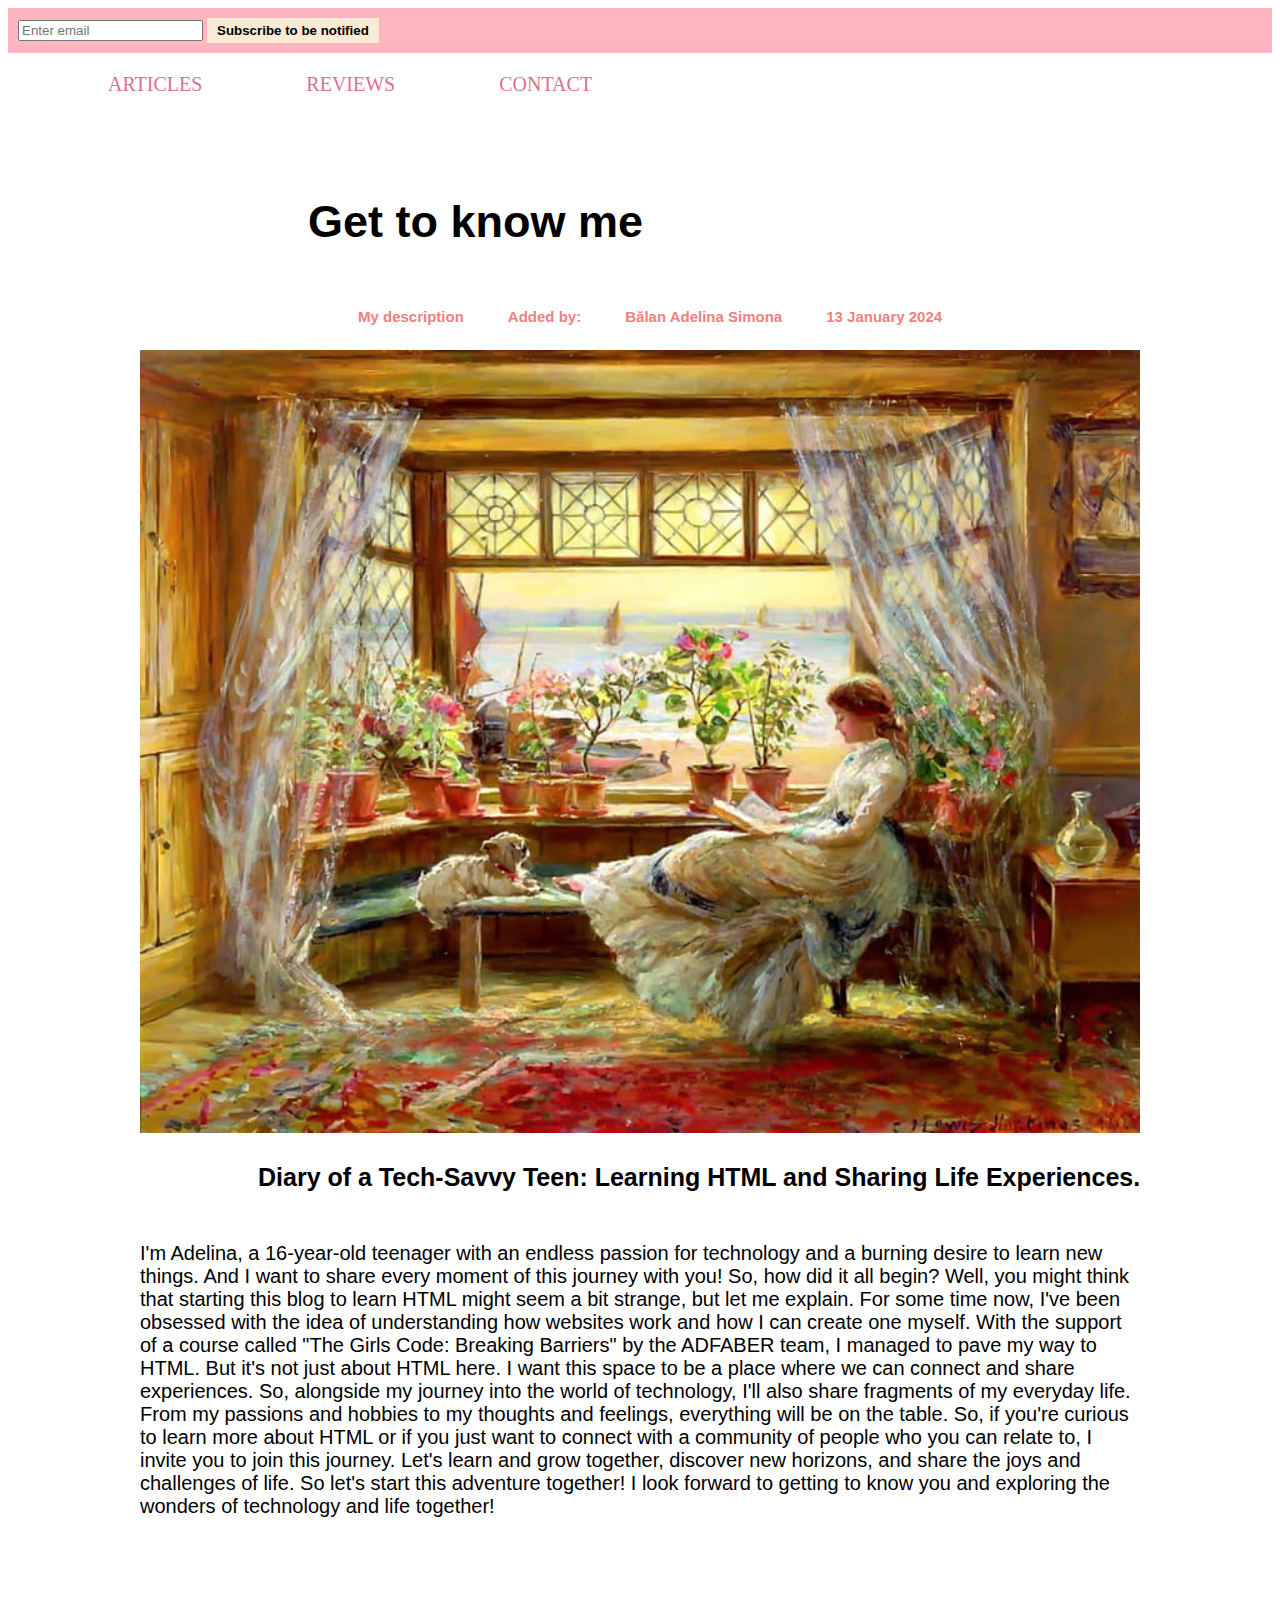
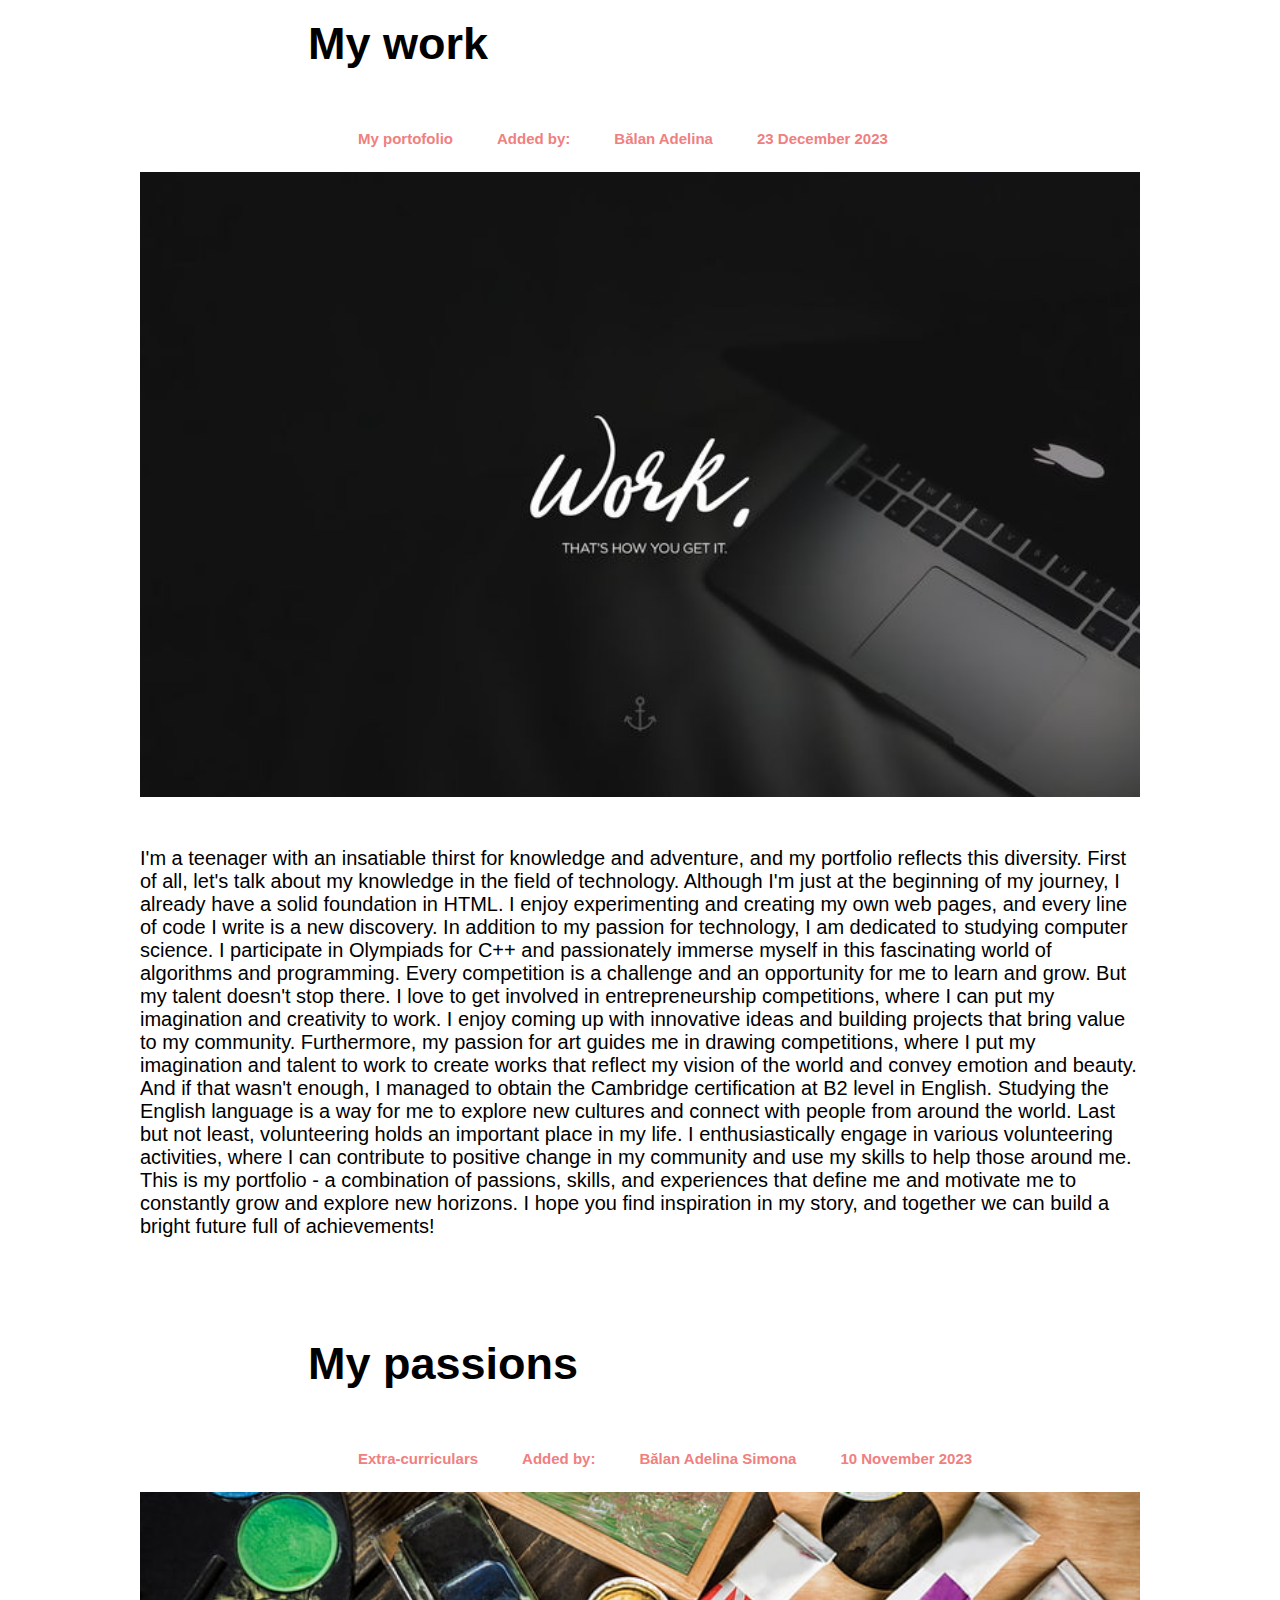
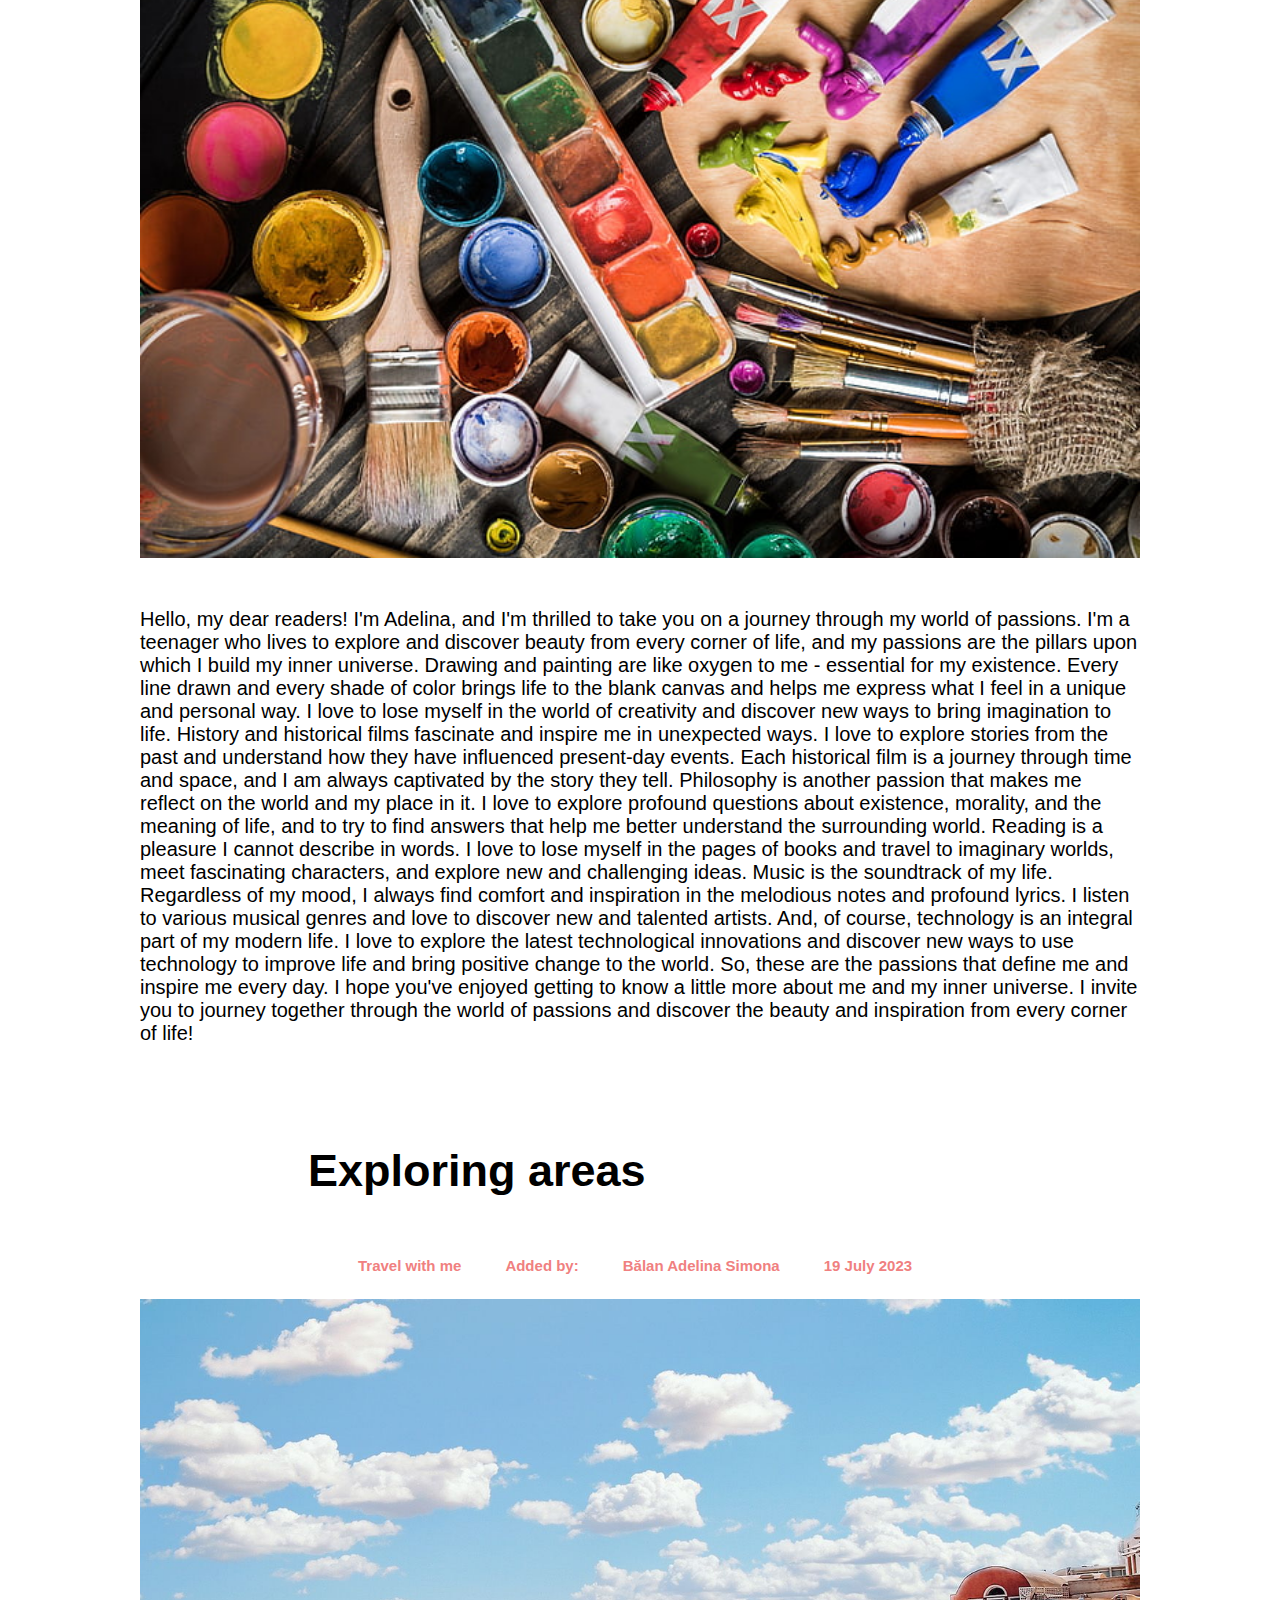
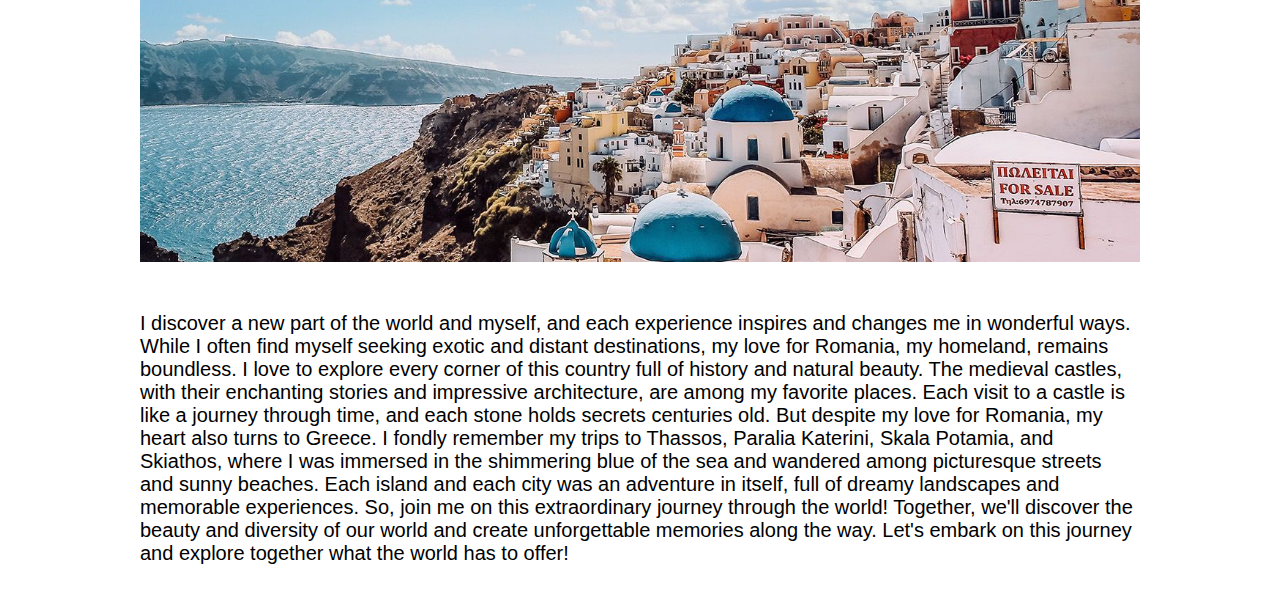
<file: index.html>
<!DOCTYPE html>
<html lang="en">
<head>
    <meta charset="UTF-8">
    <meta http-equiv="X-UA-Compatible" content="IE=edge">
    <meta name="viewport" content="width=device-width, initial-scale=1.0">

    <title>Adelina's blog</title>

    <link rel="stylesheet" href="mystyle.css">

</head>
<body>
    <header>
        <div class="subscribe">
            <form>
                <input type="email" placeholder="Enter email">
                <button type="submit">Subscribe to be notified </button>
            </form>
        </div>
    </header>

    <div class="menu" onclick="openArticles()">ARTICLES</div>
    <div class="menu" onclick="openReviews()">REVIEWS</div>
    <div class="menu" onclick="openContact()">CONTACT</div>
    
    <h1 class="title">Get to know me</h1>
    <h5 class="under_title first">My description</h5>
    <h5 class="under_title">Added by:</h5>
    <h5 class="under_title">Bălan Adelina Simona</h5>
    <h5 class="under_title">13 January 2024</h5> 
    <img src="1.jpg" class="image">
    <h3 class="under-title">Diary of a Tech-Savvy Teen: Learning HTML and Sharing Life Experiences.</h5>
    <p class="descript">    

        I'm Adelina, a 16-year-old teenager with an endless passion for technology and a burning desire to learn new things. And I want to share every moment of this journey with you!
        
        So, how did it all begin? Well, you might think that starting this blog to learn HTML might seem a bit strange, but let me explain. For some time now, I've been obsessed with the idea of understanding how websites work and how I can create one myself. With the support of a course called "The Girls Code: Breaking Barriers" by the ADFABER team, I managed to pave my way to HTML.
        
        But it's not just about HTML here. I want this space to be a place where we can connect and share experiences. So, alongside my journey into the world of technology, I'll also share fragments of my everyday life. From my passions and hobbies to my thoughts and feelings, everything will be on the table.
        
        So, if you're curious to learn more about HTML or if you just want to connect with a community of people who you can relate to, I invite you to join this journey. Let's learn and grow together, discover new horizons, and share the joys and challenges of life.
        
        So let's start this adventure together! I look forward to getting to know you and exploring the wonders of technology and life together!</p>

    <h1 class="title">My work</h1>
    <h5 class="under_title first">My portofolio</h5>
    <h5 class="under_title">Added by:</h5>
    <h5 class="under_title">Bălan Adelina</h5>
    <h5 class="under_title">23 December 2023</h5>
    <img src="work.jpg" class="image">
    <p class="descript">I'm a teenager with an insatiable thirst for knowledge and adventure, and my portfolio reflects this diversity.

        First of all, let's talk about my knowledge in the field of technology. Although I'm just at the beginning of my journey, I already have a solid foundation in HTML. I enjoy experimenting and creating my own web pages, and every line of code I write is a new discovery.
        
        In addition to my passion for technology, I am dedicated to studying computer science. I participate in Olympiads for C++ and passionately immerse myself in this fascinating world of algorithms and programming. Every competition is a challenge and an opportunity for me to learn and grow.
        
        But my talent doesn't stop there. I love to get involved in entrepreneurship competitions, where I can put my imagination and creativity to work. I enjoy coming up with innovative ideas and building projects that bring value to my community.
        
        Furthermore, my passion for art guides me in drawing competitions, where I put my imagination and talent to work to create works that reflect my vision of the world and convey emotion and beauty.
        
        And if that wasn't enough, I managed to obtain the Cambridge certification at B2 level in English. Studying the English language is a way for me to explore new cultures and connect with people from around the world.
        
        Last but not least, volunteering holds an important place in my life. I enthusiastically engage in various volunteering activities, where I can contribute to positive change in my community and use my skills to help those around me.
        
        This is my portfolio - a combination of passions, skills, and experiences that define me and motivate me to constantly grow and explore new horizons. I hope you find inspiration in my story, and together we can build a bright future full of achievements! </p>

    <h1 class="title">My passions</h1>
    <h5 class="under_title first">Extra-curriculars</h5>
    <h5 class="under_title">Added by:</h5>
    <h5 class="under_title">Bălan Adelina Simona</h5>
    <h5 class="under_title">10 November 2023</h5>
    <img src="art.jpg" class="image">
    <p class="descript">Hello, my dear readers! I'm Adelina, and I'm thrilled to take you on a journey through my world of passions. I'm a teenager who lives to explore and discover beauty from every corner of life, and my passions are the pillars upon which I build my inner universe.

        Drawing and painting are like oxygen to me - essential for my existence. Every line drawn and every shade of color brings life to the blank canvas and helps me express what I feel in a unique and personal way. I love to lose myself in the world of creativity and discover new ways to bring imagination to life.
        
        History and historical films fascinate and inspire me in unexpected ways. I love to explore stories from the past and understand how they have influenced present-day events. Each historical film is a journey through time and space, and I am always captivated by the story they tell.
        
        Philosophy is another passion that makes me reflect on the world and my place in it. I love to explore profound questions about existence, morality, and the meaning of life, and to try to find answers that help me better understand the surrounding world.
        
        Reading is a pleasure I cannot describe in words. I love to lose myself in the pages of books and travel to imaginary worlds, meet fascinating characters, and explore new and challenging ideas.
        
        Music is the soundtrack of my life. Regardless of my mood, I always find comfort and inspiration in the melodious notes and profound lyrics. I listen to various musical genres and love to discover new and talented artists.
        
        And, of course, technology is an integral part of my modern life. I love to explore the latest technological innovations and discover new ways to use technology to improve life and bring positive change to the world.
        
        So, these are the passions that define me and inspire me every day. I hope you've enjoyed getting to know a little more about me and my inner universe. I invite you to journey together through the world of passions and discover the beauty and inspiration from every corner of life! </p>

    <h1 class="title">Exploring areas</h1>
    <h5 class="under_title first">Travel with me</h5>
    <h5 class="under_title">Added by:</h5>
    <h5 class="under_title">Bălan Adelina Simona</h5>
    <h5 class="under_title">19 July 2023</h5>
    <img src="grecia.jpg" class="image">
    <p class="descript">I discover a new part of the world and myself, and each experience inspires and changes me in wonderful ways.

        While I often find myself seeking exotic and distant destinations, my love for Romania, my homeland, remains boundless. I love to explore every corner of this country full of history and natural beauty. The medieval castles, with their enchanting stories and impressive architecture, are among my favorite places. Each visit to a castle is like a journey through time, and each stone holds secrets centuries old.
        
        But despite my love for Romania, my heart also turns to Greece. I fondly remember my trips to Thassos, Paralia Katerini, Skala Potamia, and Skiathos, where I was immersed in the shimmering blue of the sea and wandered among picturesque streets and sunny beaches. Each island and each city was an adventure in itself, full of dreamy landscapes and memorable experiences.
        
        So, join me on this extraordinary journey through the world! Together, we'll discover the beauty and diversity of our world and create unforgettable memories along the way. Let's embark on this journey and explore together what the world has to offer! </p>

    <script src="script.js"></script>


</body>
</html>
</file>
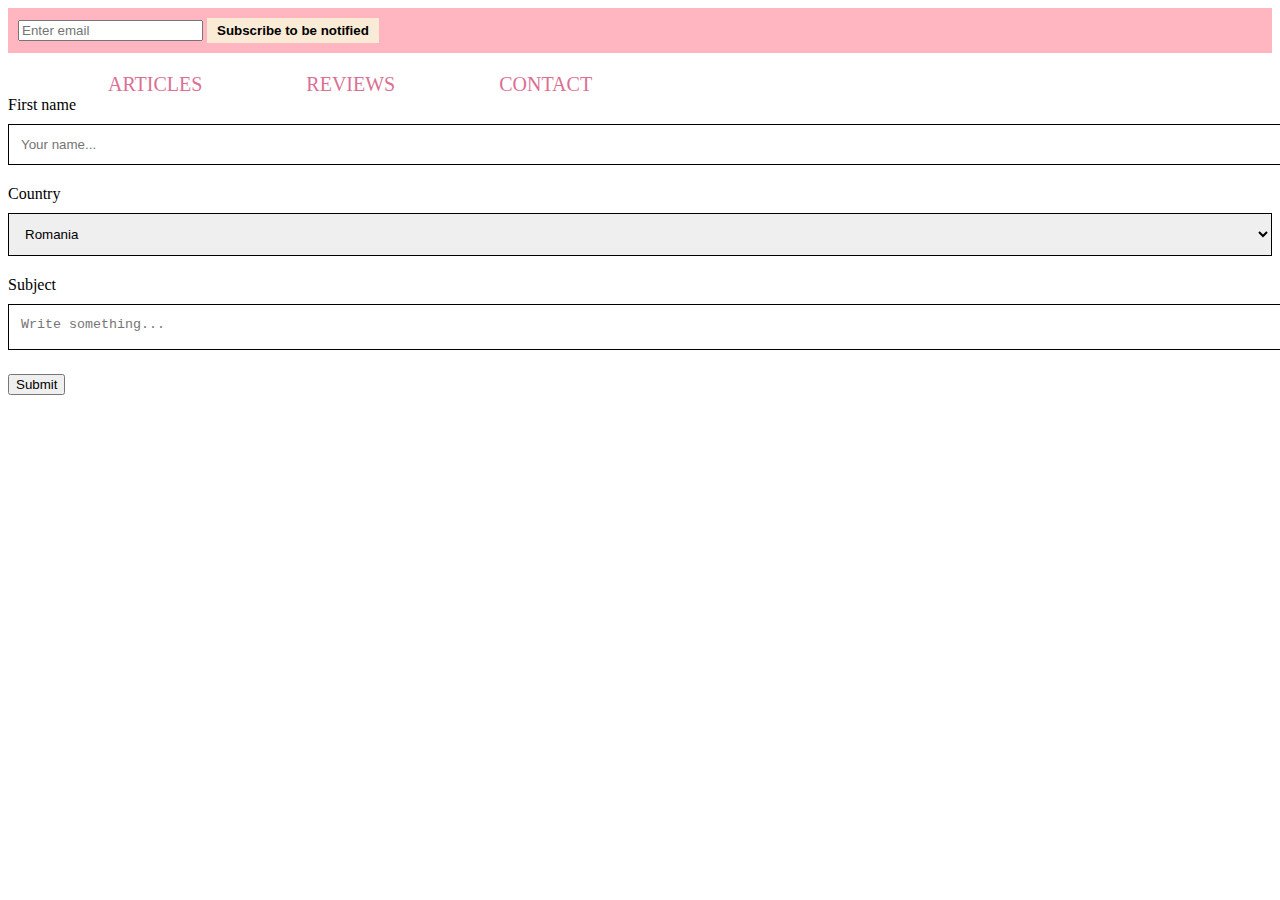
<file: contact.html>
<!DOCTYPE html>
<html lang="en">
<head>
    <meta charset="UTF-8">
    <meta http-equiv="X-UA-Compatible" content="IE=edge">
    <meta name="viewport" content="width=device-width, initial-scale=1.0">
    <title>Contact</title>
    <link rel="stylesheet" href="mystyle.css">
</head>
<body>
    <header>
        <div class="subscribe">
            <form>
                <input type="email" placeholder="Enter email">
                <button type="submit">Subscribe to be notified </button>
            </form>
        </div>
    </header>

    <div class="menu" onclick="openArticles()">ARTICLES</div>
    <div class="menu" onclick="openReviews()">REVIEWS</div>
    <div class="menu" onclick="openContact()">CONTACT</div>

    <div class="container">
        <form>
            <label>First name</label>
            <input type="text" placeholder="Your name...">
            <label>Country</label>
            <select>
                <option>Romania</option>
                <option>Greece</option>
                <option>Italy</option> 
                <option>UK</option> 
                <option>France</option> 
                <option>Spain</option> 
                <option>USA</option> 
            </select>
            <label>Subject</label>
            <textarea placeholder="Write something..."style="height:20px"></textarea>
            <input type="submit" value="Submit">
        </form>
    </div>

    <script src="script.js"></script>
</body>
</html>
</file>
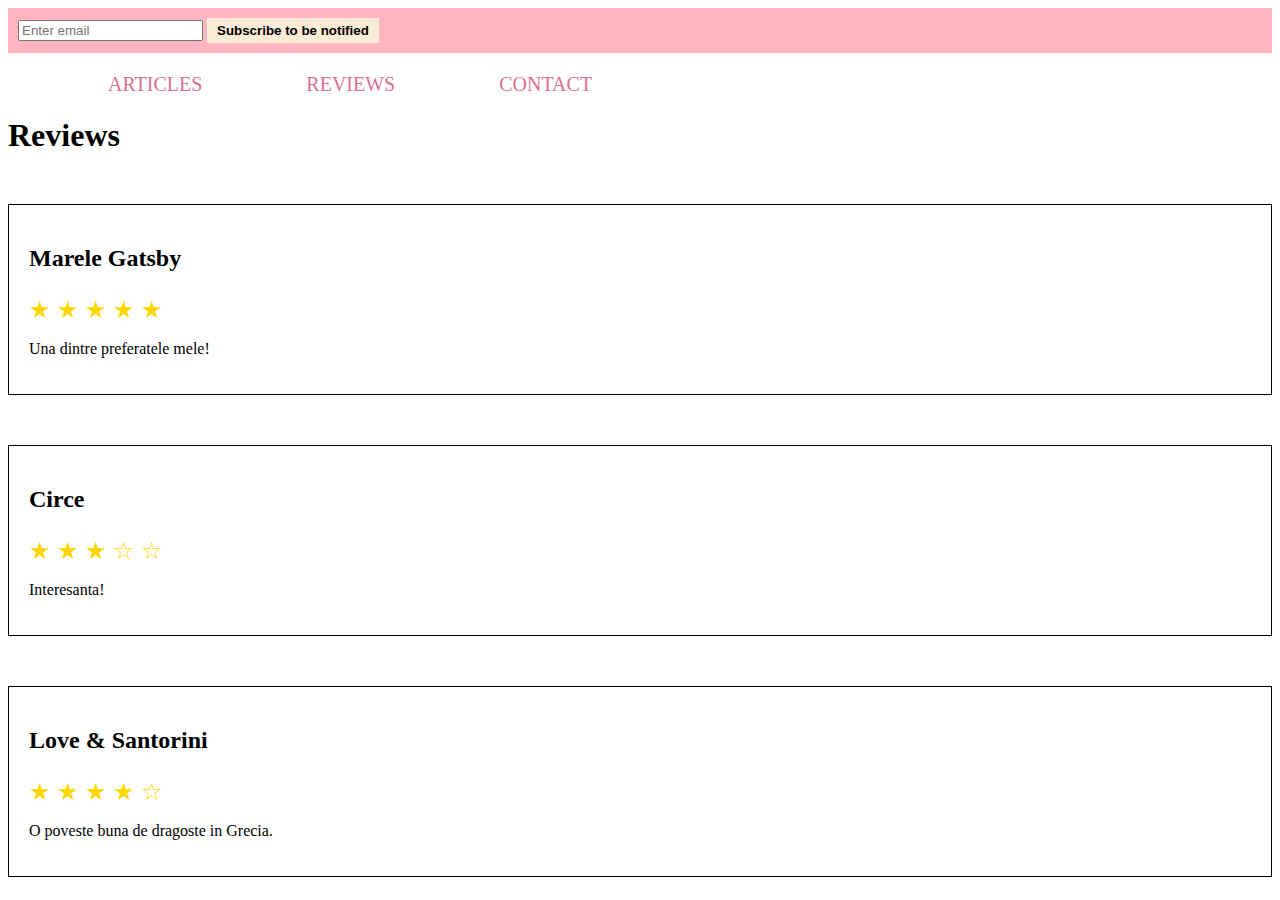
<file: reviews.html>
<!DOCTYPE html>
<html lang="en">
<head>
    <meta charset="UTF-8">
    <meta http-equiv="X-UA-Compatible" content="IE=edge">
    <meta name="viewport" content="width=device-width, initial-scale=1.0">

    <title>Reviews</title>
    <link rel="stylesheet" href="mystyle.css">
</head>
<body>
    <header>
        <div class="subscribe">
            <form>
                <input type="email" placeholder="Enter email">
                <button type="submit">Subscribe to be notified </button>
            </form>
        </div>
    </header>

    <div class="menu" onclick="openArticles()">ARTICLES</div>
    <div class="menu" onclick="openReviews()">REVIEWS</div>
    <div class="menu" onclick="openContact()">CONTACT</div>
    
    <h1 >Reviews</h1>
    <div class="review">
        <h2> Marele Gatsby</h2>
        <p class="rating">
            <span class="star">&#9733</span>
            <span class="star">&#9733</span>
            <span class="star">&#9733</span>
            <span class="star">&#9733</span>
            <span class="star">&#9733</span>
        </p>
        <p>Una dintre preferatele mele!</p>

    </div>
    <div class="review">
        <h2>Circe</h2>
        <p class="rating">
            <span class="star">&#9733</span>
            <span class="star">&#9733</span>
            <span class="star">&#9733</span>
            <span class="star">&#9734</span>
            <span class="star">&#9734</span>
        </p>
        <p>Interesanta!</p>

    </div>
    <div class="review">
        <h2>Love & Santorini</h2>
        <p class="rating">
            <span class="star">&#9733</span>
            <span class="star">&#9733</span>
            <span class="star">&#9733</span>
            <span class="star">&#9733</span>
            <span class="star">&#9734</span>
        </p>
        <p>O poveste buna de dragoste in Grecia.</p>

    </div>
    <script src="script.js"></script>
    
</body>
</html>
</file>
<file: mystyle.css>
.menu {
    margin-left: 100px;
    margin-top:20px;
    color:palevioletred;
    font-family: fantasy;
    font-size: 20px;
    display:inline-block;
    font-weight: 300;
}

.menu:hover{
    color:pink;
    
}


.title{
        margin-left: 300px;
        width: 800px;
        font-family: 'Gill Sans', 'Gill Sans MT', Calibri, 'Trebuchet MS', sans-serif;
        font-size: 45px; 
        margin-top: 100px;
        display:block;

    }

    .under_title{
        color:lightcoral;
        font-size: 15px;
        font-family: 'Gill Sans', 'Gill Sans MT', Calibri, 'Trebuchet MS', sans-serif;
        margin-top: 30px;
       margin-left: 40px;
       display:inline-block;
    }
    .under-title{
        color:black;
        font-size: 25px;
        font-family: 'Gill Sans', 'Gill Sans MT', Calibri, 'Trebuchet MS', sans-serif;
        margin-top: 30px;
        margin-left: 250px;
        display: block;
    }
    .first{
        margin-left: 350px;

    }
    
    .image{
        width: 1000px;
        display: block;
        margin:0 auto  ;
        
    }
    .descript{
        width: 1000px;
        display: block;
        margin: 50px auto;
        font-family: 'Gill Sans', 'Gill Sans MT', Calibri, 'Trebuchet MS', sans-serif;
        color: black;
        font-size: 20px;
    }
    header{
        position:sticky;
        top: 0;
        background-color: lightpink;
    }
    .subscribe{
        padding: 10px;
        background-color: lightpink;
    }

    .subscribe.input{
        width: 200px;
        padding: 5px;
    }
    .subscribe button{
        background-color: antiquewhite;
        border: none;
        padding: 5px 10px;
        color: black;
       font-weight: bold;
    }
    .review{
        margin-top: 50px;
        border: 1px solid black;
        padding: 20px;

    }
    .rating{
        font-size: 24px;
        margin-bottom: 10px;
    }
    .star{
        color:gold;
    } 
    input[type="text"],select,textarea{
        width:100%;
        padding:12px;
        border: 1px solid black;
        margin-top:10px ;
        margin-bottom: 20px;
    }
</file>
